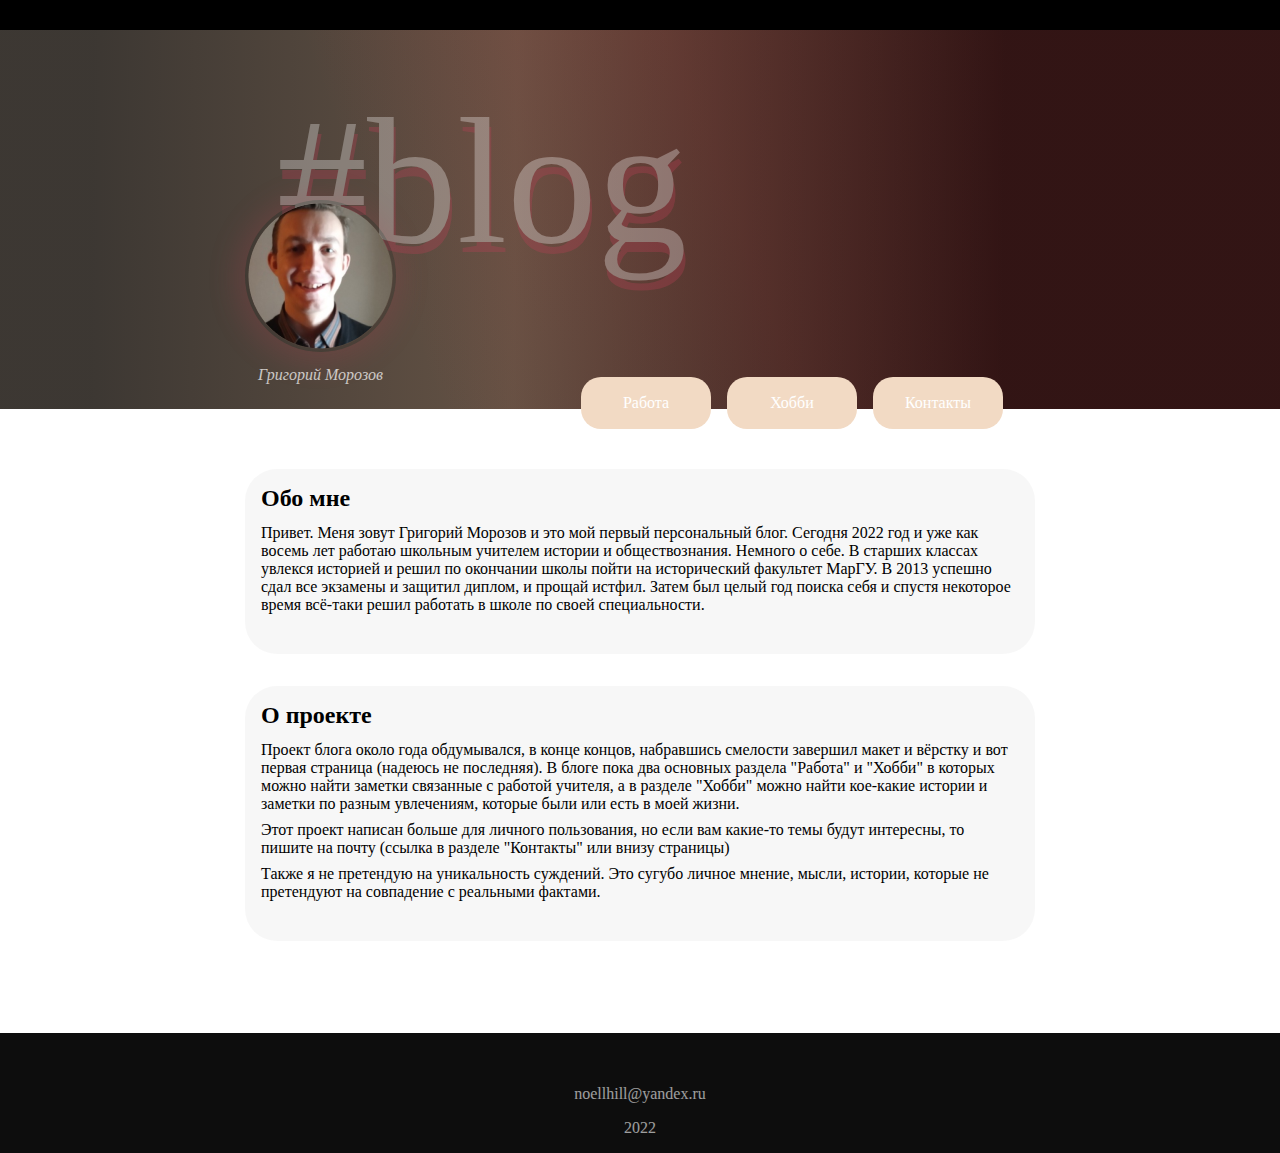
<file: blog v1/index.html>
<!DOCTYPE html>
<html lang="ru">
<head>
  <meta charset="UTF-8">
  <meta http-equiv="X-UA-Compatible" content="IE=edge">
  <meta name="viewport" content="width=device-width, initial-scale=1.0">
  <title>Blog GM</title>
  <link rel="stylesheet" href="styles/style.css">
</head>
<body>
  <header class="header">
    <div class="header__line"></div>
    <div class="container">
      <div class="header__inner">
          <div class="header__text">#blog</div>
          <figure class="header__img">
            <img src="img/1.png" alt="">
            <figcaption>Григорий Морозов</figcaption>
          </figure>
          <nav class="nav">
            <ul class="nav__list">
              <li class="nav__list-item"><a class="nav__link" href="#">Работа</a></li>
              <li class="nav__list-item"><a class="nav__link" href="#">Хобби</a></li>
              <li class="nav__list-item"><a class="nav__link" href="#">Контакты</a></li>
            </ul>
          </nav>
        
      </div>
    
    </div>    
  </header>

  <main class="main">
    <div class="container">
      <div class="main__inner">
            <article class="about__me">
              <h2 class="article__header">Обо мне</h2>
              <p class="article__paragraph">Привет. Меня зовут Григорий Морозов и это мой первый персональный блог. Сегодня 2022 год и уже как восемь лет работаю школьным учителем истории и обществознания. Немного о себе. В старших классах увлекся историей и решил по окончании школы пойти на исторический факультет МарГУ. В 2013 успешно сдал все экзамены и защитил диплом, и прощай истфил. Затем был целый год поиска себя и спустя некоторое время всё-таки решил работать в школе по своей специальности.</p>
              
            </article>
            
      </div>
        <div class="main__inner">
          <article class="about__me">
            <h2 class="article__header">О проекте</h2>
              <p class="article__paragraph">Проект блога около года обдумывался, в конце концов, набравшись смелости завершил макет и вёрстку и вот первая страница (надеюсь не последняя). В блоге пока два основных раздела "Работа" и "Хобби" в которых можно найти заметки связанные с работой учителя, а в разделе "Хобби" можно найти кое-какие истории и заметки по разным увлечениям, которые были или есть в моей жизни.</p>
              <p class="article__paragraph">Этот проект написан больше для личного пользования, но если вам какие-то темы будут интересны, то пишите на почту (ссылка в разделе "Контакты" или внизу страницы)</p>
              <p class="article__paragraph">Также я не претендую на уникальность суждений. Это сугубо личное мнение, мысли, истории, которые не претендуют на совпадение с реальными фактами.</p>
          </article>
        
        </div>            
    </div>
  </main>
  <footer class="footer">
    
    <div class="container">
      <div class="footer__inner">
        <a class="footer__link" href="malto:noellhill@yandex.ru">noellhill@yandex.ru</a>
        <div class="footer__date">2022</div>
        
      </div>
      
    </div>
  </footer>
</body>
</html>
</file>
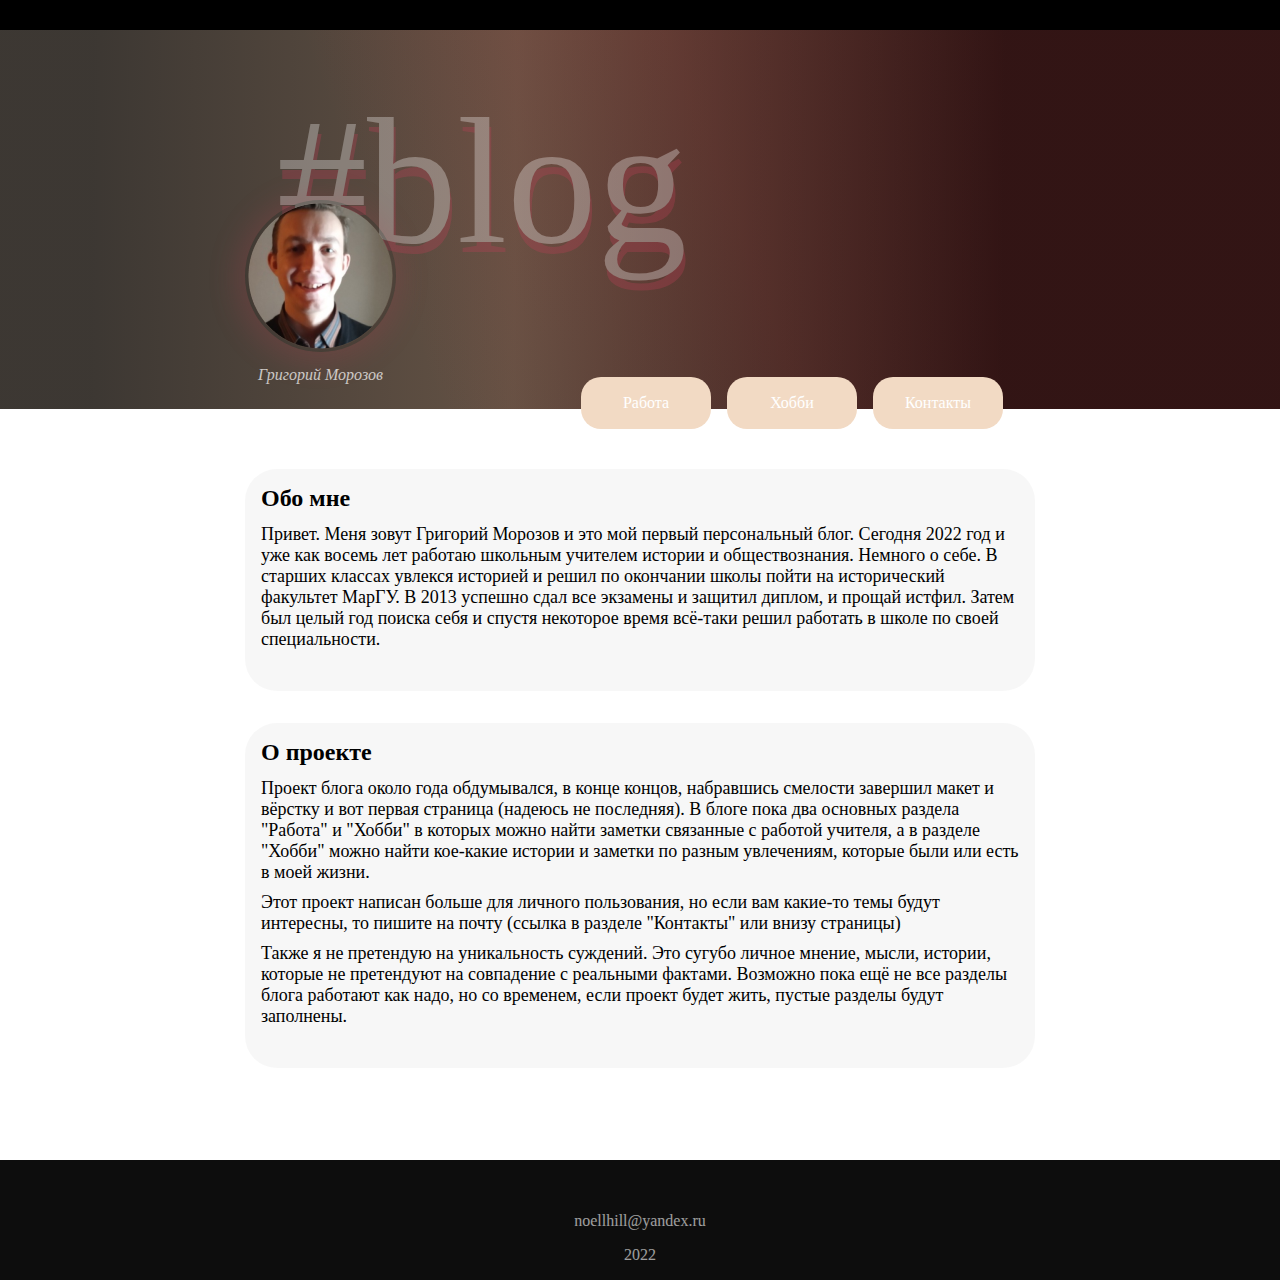
<file: blog/index.html>
<!DOCTYPE html>
<html lang="ru">
<head>
  <meta charset="UTF-8">
  <meta http-equiv="X-UA-Compatible" content="IE=edge">
  <meta name="viewport" content="width=device-width, initial-scale=1.0">
  <title>Blog GM</title>
  <link rel="stylesheet" href="styles/mainstyle.css">
</head>
<body>
  <header class="header">
    <div class="header__line"></div>
    <div class="container">
      <div class="header__inner">
          <div class="header__text">#blog</div>
          <figure class="header__img">
            <img src="img/1.png" alt="">
            <figcaption>Григорий Морозов</figcaption>
          </figure>
          <nav class="nav">
            <ul class="nav__list">
              <li class="nav__list-item"><a class="nav__link" href="work.html">Работа</a></li>
              <li class="nav__list-item"><a class="nav__link" href="#">Хобби</a></li>
              <li class="nav__list-item"><a class="nav__link" href="#">Контакты</a></li>
            </ul>
          </nav>
        
      </div>
    
    </div>    
  </header>

  <main class="main">
    <div class="container">
      <div class="main__inner">
            <article class="about__me">
              <h2 class="article__header">Обо мне</h2>
              <p class="article__paragraph">Привет. Меня зовут Григорий Морозов и это мой первый персональный блог. Сегодня 2022 год и уже как восемь лет работаю школьным учителем истории и обществознания. Немного о себе. В старших классах увлекся историей и решил по окончании школы пойти на исторический факультет МарГУ. В 2013 успешно сдал все экзамены и защитил диплом, и прощай истфил. Затем был целый год поиска себя и спустя некоторое время всё-таки решил работать в школе по своей специальности.</p>
              
            </article>
            
      </div>
        <div class="main__inner">
          <article class="about__me">
            <h2 class="article__header">О проекте</h2>
              <p class="article__paragraph">Проект блога около года обдумывался, в конце концов, набравшись смелости завершил макет и вёрстку и вот первая страница (надеюсь не последняя). В блоге пока два основных раздела "Работа" и "Хобби" в которых можно найти заметки связанные с работой учителя, а в разделе "Хобби" можно найти кое-какие истории и заметки по разным увлечениям, которые были или есть в моей жизни.</p>
              <p class="article__paragraph">Этот проект написан больше для личного пользования, но если вам какие-то темы будут интересны, то пишите на почту (ссылка в разделе "Контакты" или внизу страницы)</p>
              <p class="article__paragraph">Также я не претендую на уникальность суждений. Это сугубо личное мнение, мысли, истории, которые не претендуют на совпадение с реальными фактами. Возможно пока ещё не все разделы блога работают как надо, но со временем, если проект будет жить, пустые разделы будут заполнены.</p>
          </article>
        
        </div>            
    </div>
  </main>
  <footer class="footer">
    
    <div class="container">
      <div class="footer__inner">
        <a class="footer__link" href="malto:noellhill@yandex.ru">noellhill@yandex.ru</a>
        <div class="footer__date">2022</div>
        
      </div>
      
    </div>
  </footer>
</body>
</html>
</file>
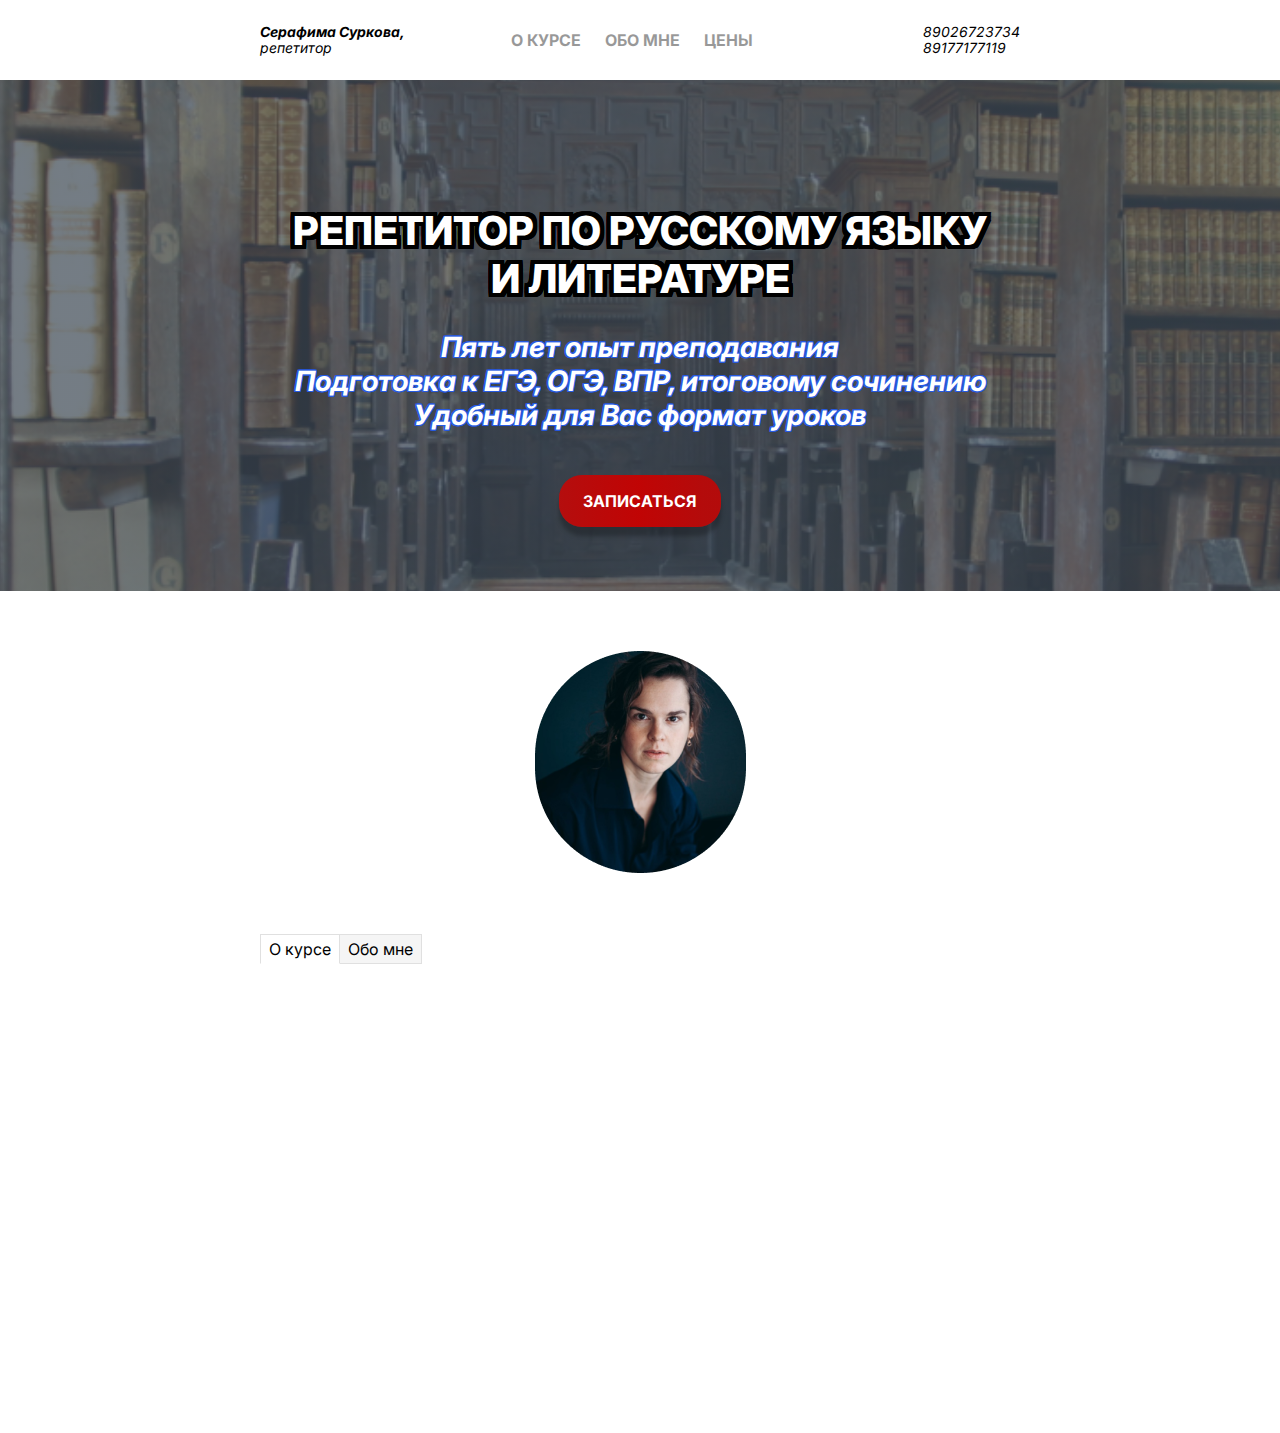
<file: landing/index.html>
<!DOCTYPE html>
<html lang="ru">
<head>
  <meta charset="UTF-8">
  <meta http-equiv="X-UA-Compatible" content="IE=edge">
  <meta name="viewport" content="width=device-width, initial-scale=1.0">
  <link rel="preconnect" href="https://fonts.googleapis.com">
  <link rel="preconnect" href="https://fonts.gstatic.com" crossorigin>
  <link href="https://fonts.googleapis.com/css2?family=Inter:wght@400;700;800&display=swap" rel="stylesheet">
  <link rel="stylesheet" href="normalize.css">
  <link rel="stylesheet" href="main.css">

  <title>Serafima Surkova</title>
</head>
  <body>  
    <nav class="nav">
      <div class="container">
        <div class="nav__inner">
          <div class="name__nav">
            <strong>Серафима Суркова,</strong>
            <p>репетитор</p>
          </div>
          <div class="menu">
            <a href="#" class="link__menu">О курсе</a>
            <a href="#" class="link__menu">Обо мне</a>
            <a href="#" class="link__menu">Цены</a>          
          </div>
          <div class="phone name__nav">
            <p><a href="tel:89026723734">89026723734</a></p>
            <p><a href="tel:89177177119">89177177119</a></p>
            
          </div>
        </div>
      </div>
    </nav>
    <div class="hero">
      
      <div class="container">
        <div class="hero__inner">
          <div class="hero__header">
            <h1>Репетитор по русскому языку и литературе</h1>
          </div>
          <div class="hero__subheader">
            <p class="hero__parag">Пять лет опыт преподавания</p>
            <p class="hero__parag">Подготовка к ЕГЭ, ОГЭ, ВПР, итоговому сочинению</p>
            <p class="hero__parag">Удобный для Вас формат уроков</p>
          </div>
          <div class="hero__button button">
            <a href="#" class="button-link">Записаться</a>
          </div>
        </div>        
      </div>
    </div>

    <main class="main">
      <div class="container">
        <div class="main__inner">
          <div class="main__box__photo">
            <img src="img/1.png" alt="Серафима Суркова фотография" class="main__photo">
          </div>
          <div class="tab__wrapper">
            <div class="tabs">
              <input type="radio" name="tab-btn" id="tab-btn-1" value="" checked>
              <label for="tab-btn-1">О курсе</label>
              <input type="radio" name="tab-btn" id="tab-btn-2" value="">
              <label for="tab-btn-2">Обо мне</label>
              <div id="content-1">
                <h3>О курсе</h3>
                <p>Экзамен по русскому языку (ЕГЭ) всегда учитывается при поступлении. Учитывая количество высокобальников, в подготовке
                  нужно стремиться к баллам выше среднего.</p>
                <p>Да, русский язык - не самый сложный предмет, но и к нему надо усердно готовиться, чтобы получить высокий балл. Всё
                  это- дело не одного месяца и даже не 3х-4х, если вы серьёзно намерены добиться хороших результатов.</p>
                <p>Мой курс по подготовке к экзаменационным работам выглядит примерно следующим образом: сперва мы изучаем структуру
                  экзаменационной работы и знакомимся с критериями оценивания, потом повторяем основы, без которых никуда (нормы
                  произношения, части слова, ...), затем переходим к более сложным темам (синтаксис, пунктуация, ...)</p>
                <p>Готовясь к ЕГЭ, с учениками мы разбиваем тестовые задания на тематические группы: орфографические нормы (9-15
                  задания), пунктуационный анализ (16-21 задания) и т.д. Так проще понять, что и где требуется от ученика </p>
                <p>Я регулярно провожу пробные экзамены с последующей работой над ошибками, что помогает ребятам видеть свой уровень
                  подготовки и понять, над чем ещё необходимо поработать</p>
                <p>Большое внимание уделяется 27 заданию (сочинение-рассуждение), являющемуся самым сложным и "дорогостоящим". Поэтапная
                  и последовательная подготовка, следование чёткой структуре сочинения-рассуждения помогает получить высокий балл за 27
                  задание.</p>
                <p>Вы можете выбрать вариант подготовки к экзамену: индивидуально или в группе, дистанционно или оффлайн. Каждый вариант
                  имеет свои преимущества, например, групповые занятия могут быть хорошим мотиватором, когда ученики словно соревнуются
                  в марафоне подготовки к экзамену. Если же вам по душе индивидуальные занятия, то они также предусмотрены, ну а, если
                  для вас удобнее учиться из дому, то дистанционные занятия к вашим услугам.</p>

              </div>
              <div id="content-2">
                <h3>Обо мне</h3>
                <strong>Привет! Я Серафима Суркова</strong>
                <p>В 2016 году получила степень бакалавра по специальности филология. в 2018 г- степень магистра филологии, два года
                  проработала в школе.</p>
                <p>C 2020 года успешно помогаю ученикам девятых и одиннадцатых классов готовиться к экзаменам по русскому языку и
                  литературе. Считаю, что подготовка к экзаену - это марафон, в котором ученик и учитель партнёры. Очень важно, чтобы
                  каждый понимал меру своей ответственности.</p>
                <p><strong>Со мной можно связаться по телефону/WhatsApp:</strong> 89026723734</i>
                  или <i>89177177119</i></p>
              </div>
            </div>
            
            
          </div>
          <!-- <div class="main__button button">
            <a href="#" class="button-link">Записаться</a>
          </div> -->
        </div>
      </div>     
    </main>
    <!-- <footer class="footer">
      <div class="footer__price">
        <div class="container">
          <div class="footer__price__inner">
            <div class="price">
              <div class="price__box">
                <div class="ball">450Р</div>
                <div class="price__box__descript">
                  <p>Индивидуальный</p>
                  <p>40 мин=450р</p>
                  <p>60 мин=500р</p>
                </div>
                <div class="button">
                  <a href="#" class="button-link">Выбрать</a>
                </div>
              </div>
              <div class="price__box">
                <div class="ball second">400Р</div>
                <div class="price__box__descript">
                  <p>Группа</p>
                  <p>40 мин=400р</p>
                  <p>60 мин=450р</p>
                </div>
                <div class="button">
                  <a href="#" class="button-link">Выбрать</a>
                </div>
              </div>

            </div>
          </div>
        </div>
      </div>
      <div class="container">
        <div class="footer__sign">
          <p>дизайн и вёрстка</p>
          <p>noellhill@yandex.ru</p>
        </div>
      </div>
     
    </footer> -->
    <style src="script/script.js"></style>
  </body>
</html>
</file>
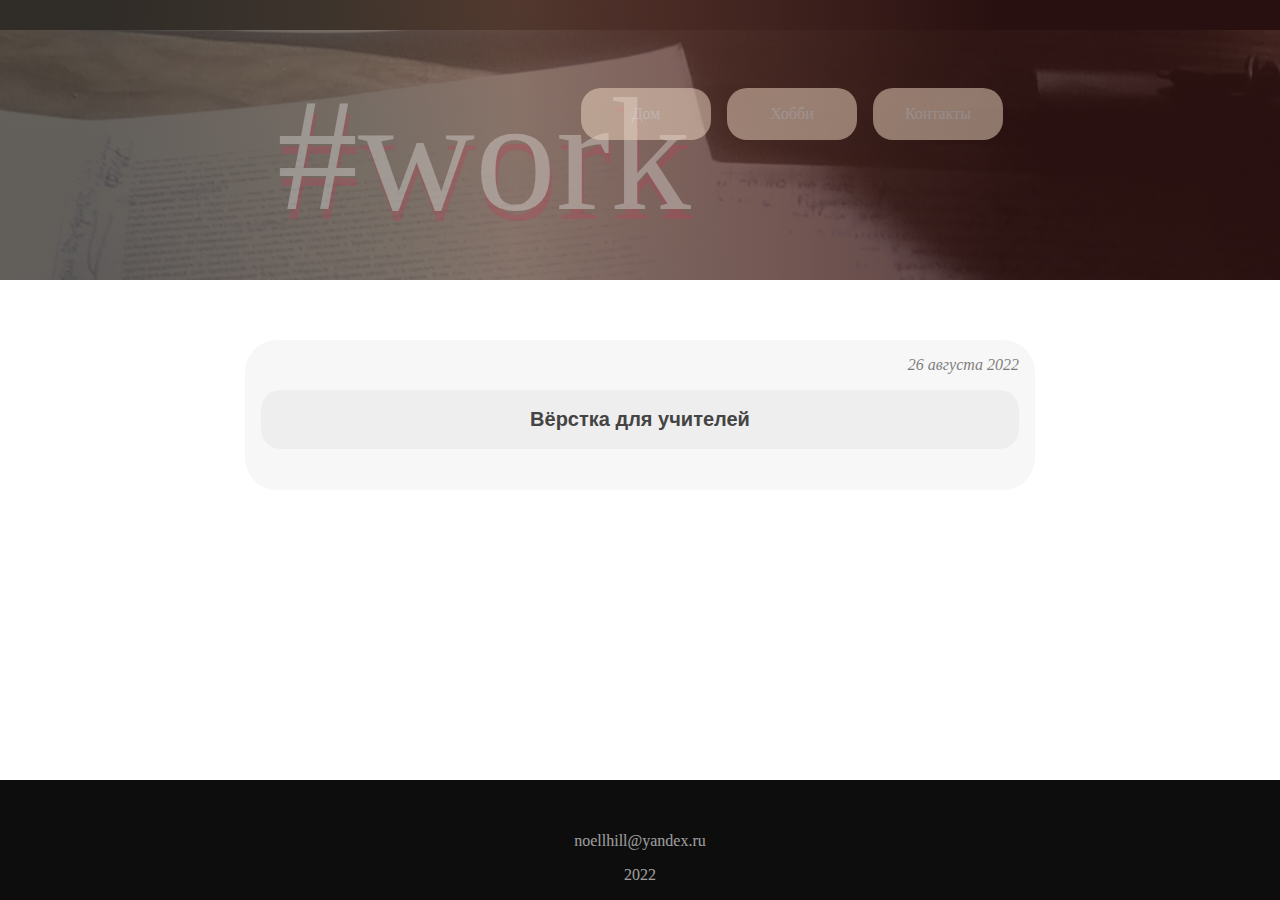
<file: blog/work.html>
<!DOCTYPE html>
<html lang="ru">
<head>
  <meta charset="UTF-8">
  <meta http-equiv="X-UA-Compatible" content="IE=edge">
  <meta name="viewport" content="width=device-width, initial-scale=1.0">
  <title>Work GM</title>
  <link rel="stylesheet" href="styles/work.css">
</head>

<body>
  <header class="header">
    <div class="header__line"></div>
    <div class="container">
      <div class="header__inner">
        <div class="header__text">#work</div>
        
        <nav class="nav">
          <ul class="nav__list">
            <li class="nav__list-item"><a class="nav__link" href="index.html">Дом</a></li>
            <li class="nav__list-item"><a class="nav__link" href="#">Хобби</a></li>
            <li class="nav__list-item"><a class="nav__link" href="#">Контакты</a></li>
          </ul>
        </nav>

      </div>

    </div>
  </header>

  <main class="main">
    <div class="container">
  
      <div class="main__inner">
        <time class="data" datetime="2022-08-26">26 августа 2022</time>
        <button class="accordion"><h2>Вёрстка для учителей</h2></button>
        <div class="panel">
          <p>В современно мире постоянно происходят изменения. Одно из требований к современному педагогу- умение работать с современными информационными технологиями. При аттестации требуется приложить некоторые усилия, чтобы набрать некоторое количество баллов. Например, необходимы публикации, свой сайт, хорошие показатели обучения детей за несколько лет и прочее. Обычно, когда речь идет о сайтах, то учителя делают страница на ресурсах типа nsportal.ru и прочее. В этом нет ничего плохого, это нормальная практика.</p>
          <p>Не так давно, с одним знакомым говорили не схожую тему. А что если сами педгоги будут создавать подобные ресурсы? </p>
          <p>Конечно, возникают некоторые вопросы. Например: кто возьмётся за эту работу? Действительно ли нужно это современному педагогу? И прочее. Когда речь идёт о работе учителя, одно из первых что вспоминается- большая загруженность. Хватит ли времени и сил? Сколько займёт по времени овладеть простыми навыками вёрстки?</p>
          <p>Действительно, на всё необходимо время. Конечно, в теме вёрстки я новый человек, однако, то что я понял, каким-то элементарным вещам овладеть реально за пару месяцев. Это, поверьте, не так уж и много, тем более осознание того, что ты занимаешься действительно увлекательным и полезным делом, служит таки неплохой причиной ещё глубже узнать эту область, поэтому время пройдёт быстро.</p><p>Что потребуется? Во-первых, понять, нужно это или нет вам (так как это самообучение, то единственный мотиватор, контролёр, ученик и учитель- это сам человек, а если чётко понимаешь, что это надо, то находятся силы и время). Во-вторых, вопреки расхожему мнению, можно обойтись без курсов, достаточно  погуглить что-то типа "html, css" и проработать например <a class="link__text" href="https://developer.mozilla.org/ru/docs/Learn/Getting_started_with_the_web/CSS_basics">mdm web docs от Mozilla</a>. В-третьих, на Youtube по запросу "вёрстка для начинающих" есть масса каналов и видео из которых вы можете выбрать то, что по душе, здесь уж каждый найдет что-то своё. Там же можно найти обзоры на литературу для вёрстки. В-четвёртых, в интернете есть так называемые "дорожные карты" по веб разработке, в английской транскрипции они пишутся как roadmap, которые могут дать некоторый план того, что в какой последовательности изучать, чтобы понимать веб-разработку.</p><p>Что может дать вёрстка (имхо)? Вёрстка может дать возможность оформить свой курс, своё портфолио, сайт, лучше понимать веб, а в перспективе, если хорошо овладеть технологиями веб разработки, то и неплохим источником дохода.</p><p>Теперь остаётся вопрос: стоит ли в рамках даже просто школы затевать курсы вёрстки, чтобы помочь овладеть технологией педагогам и возможно ученикам. Мне кажется стоит, возможно я ошибаюсь, но мне кажется что, овладение вёрсткой сейчас такая же необходимость как учится ездить на велосипеде или составлять презентации в power point, хотя, ведь, если у нас, например, есть машина или телевизор мы же не всегда разбираемся как они работают.</p>
        </div>
      </div>
     
    
    </div>
  </main>
  <footer class="footer">

    <div class="container">
      <div class="footer__inner">
        <a class="footer__link" href="malto:noellhill@yandex.ru">noellhill@yandex.ru</a>
        <div class="footer__date">2022</div>

      </div>

    </div>
  </footer>
  <script src="script/work.js"></script>
</body>

</html>
</file>
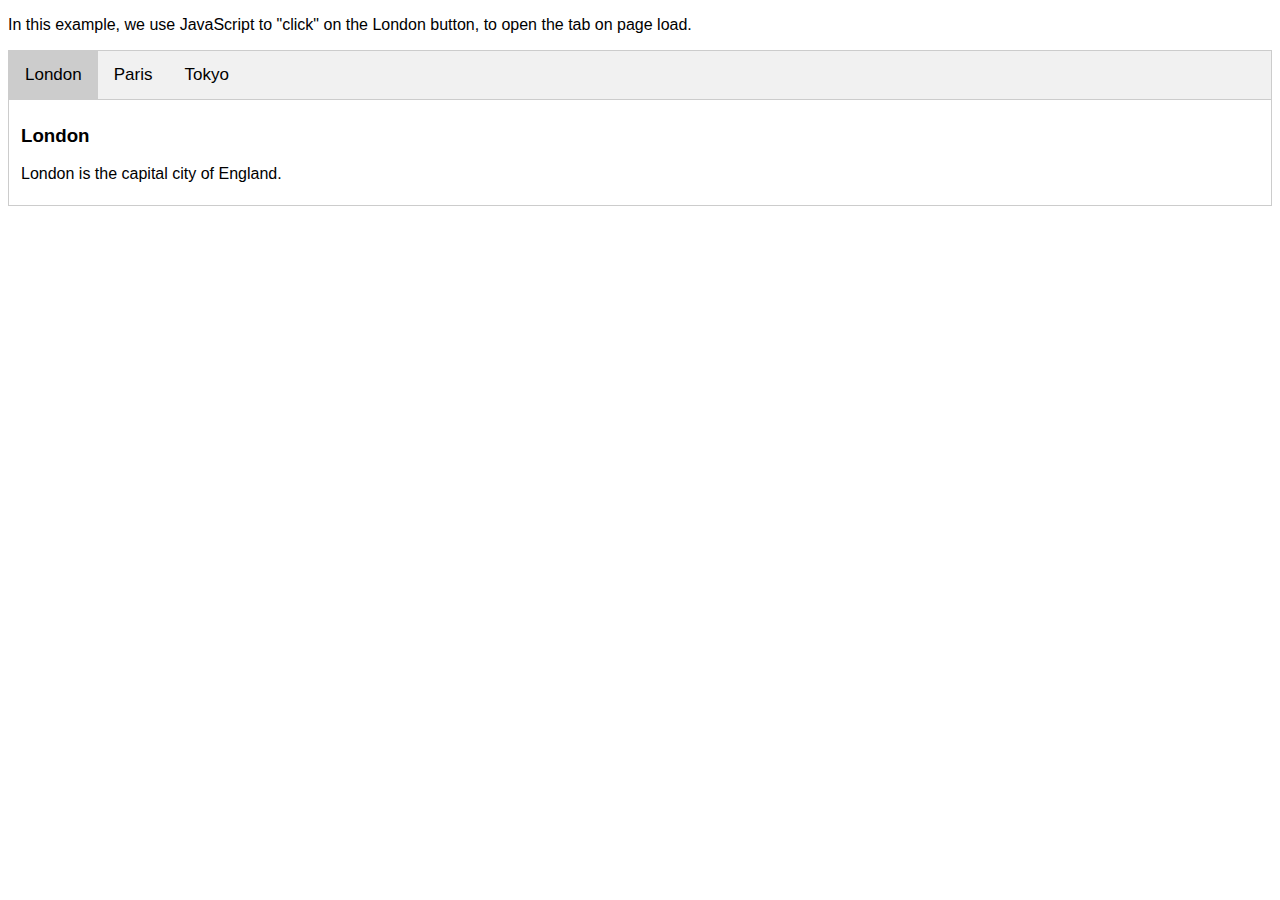
<file: landing/test.html>
<!DOCTYPE html>
<html>

<head>
  <meta name="viewport" content="width=device-width, initial-scale=1">
  <style>
    body {
      font-family: Arial;
    }

    /* Style the tab */
    .tab {
      overflow: hidden;
      border: 1px solid #ccc;
      background-color: #f1f1f1;
    }

    /* Style the buttons inside the tab */
    .tab button {
      background-color: inherit;
      float: left;
      border: none;
      outline: none;
      cursor: pointer;
      padding: 14px 16px;
      transition: 0.3s;
      font-size: 17px;
    }

    /* Change background color of buttons on hover */
    .tab button:hover {
      background-color: #ddd;
    }

    /* Create an active/current tablink class */
    .tab button.active {
      background-color: #ccc;
    }

    /* Style the tab content */
    .tabcontent {
      display: none;
      padding: 6px 12px;
      border: 1px solid #ccc;
      border-top: none;
    }
  </style>
</head>

<body>

  <p>In this example, we use JavaScript to "click" on the London button, to open the tab on page load.</p>

  <div class="tab">
    <button class="tablinks" onclick="openCity(event, 'London')" id="defaultOpen">London</button>
    <button class="tablinks" onclick="openCity(event, 'Paris')">Paris</button>
    <button class="tablinks" onclick="openCity(event, 'Tokyo')">Tokyo</button>
  </div>

  <div id="London" class="tabcontent">
    <h3>London</h3>
    <p>London is the capital city of England.</p>
  </div>

  <div id="Paris" class="tabcontent">
    <h3>Paris</h3>
    <p>Paris is the capital of France.</p>
  </div>

  <div id="Tokyo" class="tabcontent">
    <h3>Tokyo</h3>
    <p>Tokyo is the capital of Japan.</p>
  </div>

  <script>
function openCity(evt, cityName) {
    var i, tabcontent, tablinks;
    tabcontent = document.getElementsByClassName("tabcontent");
    for (i = 0; i < tabcontent.length; i++) {
        tabcontent[i].style.display = "none";
    }
    tablinks = document.getElementsByClassName("tablinks");
    for (i = 0; i < tablinks.length; i++) {
        tablinks[i].className = tablinks[i].className.replace(" active", "");
    }
    document.getElementById(cityName).style.display = "block";
    evt.currentTarget.className += " active";
}

// Get the element with id="defaultOpen" and click on it
document.getElementById("defaultOpen").click();
  </script>

</body>

</html>
</file>
<file: blog v1/styles/style.css>
*{
  margin: 0;
  padding: 0;
  box-sizing: border-box;
}

a{
  text-decoration: none;
  color: inherit;
}
li{
  list-style: none;
}
html, body{
  height: 100%;
}

/* прижатие футера */
body{
  display: flex;
  flex-direction: column;
  /* overflow: auto; */
}


/* шапка */

.header{
  width: 100%;
  background: linear-gradient(249.64deg, rgba(199, 50, 50, 0.2) 43.72%, rgba(33, 211, 190, 0) 69.28%), linear-gradient(90.6deg, rgba(60, 55, 50, 0.99) 7.38%, rgba(98, 74, 52, 0.7) 40.29%, #0D0D0D 78.35%), rgba(85, 82, 89, 0.88);
}
.container{
  max-width: 810px;
  margin: 0 auto;
  padding: 0 10px;
}

.header__line{
  width: 100%;
  height: 30px;
  background-color: #000;
}
.header__inner{
  display: flex;
  color: white;
  justify-content: space-between;
  align-items: flex-end;
  position: relative;
}
.header__text {
  position: absolute;
  top: 3rem;
  left: 2rem;
  font-size: 20vh;
  opacity: .3;
  text-shadow: #BF3F57 2px 10px;
  

}
.header__img{
  position: relative;
  z-index: 10;
  margin: 170px 0 25px;
  text-align: center;
  
}
.header__img img{
 
  border: 3px solid rgba(33, 31, 32, 0.21);
  border-radius: 100%;
  box-shadow: -2px 3px 28px 8px rgba(191, 63, 87, 0.2);
}

figcaption{
  font-style: italic;
  opacity: .7;
  margin-top: 10px;
}



/* навигация */

.nav{
  position: absolute;
  z-index: 10;
  margin-right: 2rem;
  right: 0;
  bottom: -20px;
}
.nav__list{
  display: flex;
  justify-content: space-between;
  align-items: flex-end;
}

.nav__list-item+.nav__list-item {
  margin-left: 1rem;
}

.nav__link {
  width: 130px;
  height: 52px;
  display: flex;
  justify-content: center;
  align-items: center;
  background: #F2DAC4;
  border-radius: 20px;
  transition: all .3s ease;
}

.nav__link:hover {
  height: 130px;
  background: #BF3F57;
  border-radius: 100%;
  transform: translateY(30px);
}




/* основная часть */
.main{
  flex: 1 0 auto;
  margin: 60px 0;
}

.main__inner{
  background: rgba(217, 217, 217, 0.22);
  display: flex;
  flex-direction: column;
  min-height: 150px;
  padding: 1rem 1rem 2rem 1rem;
  border-radius: 2rem;
  margin-bottom: 2rem;

  
}
.article__header{
  margin-bottom: 0.5em;
}
.article__paragraph{
  margin-bottom: .5em;
}



/* подвал */

.footer{
  width: 100%;
  min-height: 120px;
  background: #0D0D0D;
  
  display: flex;
  align-items: flex-end;
  flex: 0 0 auto;
}

.footer__inner{
  display: flex;
  flex-direction: column;  
  align-items: center;
  color: white;  
  opacity: .6;

}

.footer__date{
  margin: 1rem 0;
}




@media (max-width:650px){

  .nav{
    position: static;
    margin-right: 0;
    margin-bottom: 1rem;

  }
  .nav__list {
      display: flex;
      flex-direction: column;
      justify-content: center;
      align-items: center;
      
    
    }
  
  
  .nav__list-item+.nav__list-item {
      margin-top: 1rem;
      margin-left: 0;
    }
}

@media (max-width: 425px){
  .header__text {
      position: absolute;
      top: 3rem;
      left: 2rem;
      font-size: 15vh;
      opacity: .3;
      text-shadow: #BF3F57 2px 10px;
  
  
    }
}
</file>
<file: blog/styles/mainstyle.css>
*{
  margin: 0;
  padding: 0;
  box-sizing: border-box;
}

a{
  text-decoration: none;
  color: inherit;
}
li{
  list-style: none;
}
html, body{
  height: 100%;
}

/* прижатие футера */
body{
  display: flex;
  flex-direction: column;
  /* overflow: auto; */
}


/* шапка */

.header{
  width: 100%;
  background: linear-gradient(249.64deg, rgba(199, 50, 50, 0.2) 43.72%, rgba(33, 211, 190, 0) 69.28%), linear-gradient(90.6deg, rgba(60, 55, 50, 0.99) 7.38%, rgba(98, 74, 52, 0.7) 40.29%, #0D0D0D 78.35%), rgba(85, 82, 89, 0.88);
}
.container{
  max-width: 810px;
  margin: 0 auto;
  padding: 0 10px;
}

.header__line{
  width: 100%;
  height: 30px;
  background-color: #000;
}
.header__inner{
  display: flex;
  color: white;
  justify-content: space-between;
  align-items: flex-end;
  position: relative;
}
.header__text {
  position: absolute;
  top: 3rem;
  left: 2rem;
  font-size: 20vh;
  opacity: .3;
  text-shadow: #BF3F57 2px 10px;
  

}
.header__img{
  position: relative;
  z-index: 10;
  margin: 170px 0 25px;
  text-align: center;
  
}
.header__img img{
 
  border: 3px solid rgba(33, 31, 32, 0.21);
  border-radius: 100%;
  box-shadow: -2px 3px 28px 8px rgba(191, 63, 87, 0.2);
}

figcaption{
  font-style: italic;
  opacity: .7;
  margin-top: 10px;
}



/* навигация */

.nav{
  position: absolute;
  z-index: 10;
  margin-right: 2rem;
  right: 0;
  bottom: -20px;
}
.nav__list{
  display: flex;
  justify-content: space-between;
  align-items: flex-end;
}

.nav__list-item+.nav__list-item {
  margin-left: 1rem;
}

.nav__link {
  width: 130px;
  height: 52px;
  display: flex;
  justify-content: center;
  align-items: center;
  background: #F2DAC4;
  border-radius: 20px;
  transition: all .3s ease;
}

.nav__link:hover {
  height: 130px;
  background: #BF3F57;
  border-radius: 100%;
  transform: translateY(30px);
}




/* основная часть */
.main{
  flex: 1 0 auto;
  margin: 60px 0;
}

.main__inner{
  background: rgba(217, 217, 217, 0.22);
  display: flex;
  flex-direction: column;
  min-height: 150px;
  padding: 1rem 1rem 2rem 1rem;
  border-radius: 2rem;
  margin-bottom: 2rem;

  
}
.article__header{
  margin-bottom: 0.5em;
}
.article__paragraph{
  margin-bottom: .5em;
  font-size: 18px;
}



/* подвал */

.footer{
  width: 100%;
  min-height: 120px;
  background: #0D0D0D;
  
  display: flex;
  align-items: flex-end;
  flex: 0 0 auto;
}

.footer__inner{
  display: flex;
  flex-direction: column;  
  align-items: center;
  color: white;  
  opacity: .6;

}

.footer__date{
  margin: 1rem 0;
}




@media (max-width:650px){

  .nav{
    position: static;
    margin-right: 0;
    margin-bottom: 1rem;

  }
  .nav__list {
      display: flex;
      flex-direction: column;
      justify-content: center;
      align-items: center;
      
    
    }
  
  
  .nav__list-item+.nav__list-item {
      margin-top: 1rem;
      margin-left: 0;
    }
}

@media (max-width: 425px){
  .header__text {
      position: absolute;
      top: 3rem;
      left: 2rem;
      font-size: 15vh;
      opacity: .3;
      text-shadow: #BF3F57 2px 10px;
  
  
    }
}
</file>
<file: landing/main.css>
*,
*::before,
*::after{
  margin: 0;
  padding: 0;
  box-sizing: border-box;
}
html, body{
  height: 100%;
}
body{
  font-family: 'Inter', sans-serif;
  
  margin: 0 auto;
}
.container{
  max-width: 760px;
  margin: 0 auto;
}
a{
  text-decoration: none;
  color: inherit;
  
}
.button-link{
  text-transform: uppercase;
}



/* навигация */
.nav{ 
  width: 100%;
  background-color: white;  
  margin: 0 auto;
  padding: 1.5rem 0;
  text-transform: uppercase;
  
  
}
.nav__inner{
  width: 100%;  
  display: flex;
  justify-content: space-between;

  
}
.name__nav{
  text-transform: initial;
  font-size: 14px;
  font-style: italic;
}
.menu{
  font-weight: 700;
  display: flex;
  justify-content: space-between;
  align-items: center;
  letter-spacing: 30%;
  margin-left: -8.5%;

}
.link__menu+.link__menu{
  margin-left: 1.5rem;
}
.link__menu{
 
  opacity: .4;
  transition: all .5s ease;
}
.link__menu:hover{
  opacity: 1;
}
.hero{
  background-image: url("img/2.png");
  height: auto;

  
    /* Create the parallax scrolling effect */
  background-attachment: fixed;
  background-position: 35%;
  background-repeat: no-repeat;
  background-size: cover;
  position: relative;
}
.hero::after{
  content: '';
  display: block;
  position: absolute;
  top: 0;
  left: 0;
  width: 100%;
  height: 100%;
  background: linear-gradient(0deg, rgba(60, 76, 89, 0.7), rgba(60, 76, 89, 0.7)), rgba(191, 89, 52, 0.1);


}
.hero__inner{
  display: flex;
  flex-direction: column;
  justify-content: center;
  align-items: center;
  text-align: center;
  padding: 100px 1rem 80px 1rem;
  position: relative;
  z-index: 11;

}
h1{
  font-family: 'Inter';
  font-style: normal;
  font-weight: 800;
  font-size: 40px;
  line-height: 48px;
  text-align: center;
  text-transform: uppercase;
  
  color: #FFFFFF;
  text-shadow:
      -0 -4px 0 #000000,
      0 -4px 0 #000000,
      -0 4px 0 #000000,
      0 4px 0 #000000,
      -4px -0 0 #000000,
      4px -0 0 #000000,
      -4px 0 0 #000000,
      4px 0 0 #000000,
      -1px -4px 0 #000000,
      1px -4px 0 #000000,
      -1px 4px 0 #000000,
      1px 4px 0 #000000,
      -4px -1px 0 #000000,
      4px -1px 0 #000000,
      -4px 1px 0 #000000,
      4px 1px 0 #000000,
      -2px -4px 0 #000000,
      2px -4px 0 #000000,
      -2px 4px 0 #000000,
      2px 4px 0 #000000,
      -4px -2px 0 #000000,
      4px -2px 0 #000000,
      -4px 2px 0 #000000,
      4px 2px 0 #000000,
      -3px -4px 0 #000000,
      3px -4px 0 #000000,
      -3px 4px 0 #000000,
      3px 4px 0 #000000,
      -4px -3px 0 #000000,
      4px -3px 0 #000000,
      -4px 3px 0 #000000,
      4px 3px 0 #000000,
      -4px -4px 0 #000000,
      4px -4px 0 #000000,
      -4px 4px 0 #000000,
      4px 4px 0 #000000,
      -4px -4px 0 #000000,
      4px -4px 0 #000000,
      -4px 4px 0 #000000,
      4px 4px 0 #000000;

  
}
.hero__parag{
  font-family: 'Inter';
  font-style: italic;
  font-weight: 700;
  font-size: 28px;
  line-height: 34px;
  text-align: center;
  
  color: #FFFFFF;
  text-shadow:
      -0 -1px 0 #265AE1,
      0 -1px 0 #265AE1,
      -0 1px 0 #265AE1,
      0 1px 0 #265AE1,
      -1px -0 0 #265AE1,
      1px -0 0 #265AE1,
      -1px 0 0 #265AE1,
      1px 0 0 #265AE1,
      -1px -1px 0 #265AE1,
      1px -1px 0 #265AE1,
      -1px 1px 0 #265AE1,
      1px 1px 0 #265AE1,
      -1px -1px 0 #265AE1,
      1px -1px 0 #265AE1,
      -1px 1px 0 #265AE1,
      1px 1px 0 #265AE1;

}
.button{
  
  margin: 60px 0 0 0;
}
.button-link{
  padding: 1rem 1.5rem;
  background: linear-gradient(89.78deg, rgba(64, 59, 59, 0.2) -1.44%, rgba(18, 17, 17, 0.088) 48.94%, rgba(62, 44, 44, 0.2) 89.43%), #D10303;
  box-shadow: 0px 9px 4px rgba(0, 0, 0, 0.25);
  border-radius: 23px;
  font-family: 'Inter';
  font-style: normal;
  font-weight: 700;
  font-size: 16px;
  line-height: 19px;
    
  text-transform: uppercase;
    
  color: #FFFFFF;
  transition: all .4s ease;

}
.button-link:hover{
  color: #000000;
  background-color: #FFFFFF;
  
}


.main{
  margin-top: 60px;
  width: 100%;
}

.main__box__photo{
  display: flex;
  justify-content: center;
  margin: 60px 0;

}

.tabs{
  font-size: 0;
}
.tabs>input[type="radio"]{
  display: none;
}
tabs>div{
  display: none;
  border: 1px solid #e0e0e0;
  padding: 10px 15px;
  font-size: 16px;
}
#tab-btn-1:checked~#content-1,
#tab-btn-2:checked~#content-2{
  display: block;
  color: #000000;
}
.tabs>label {
  display: inline-block;
  text-align: center;
  vertical-align: middle;
  user-select: none;
  background-color: #f5f5f5;
  border: 1px solid #e0e0e0;
  padding: 2px 8px;
  font-size: 16px;
  line-height: 1.5;
  transition: color 0.15s ease-in-out, background-color 0.15s ease-in-out;
  cursor: pointer;
  position: relative;
  top: 1px;
  
}

.tabs>label:not(:first-of-type) {
  border-left: none;
}

.tabs>input[type="radio"]:checked+label {
  background-color: #fff;
  border-bottom: 1px solid #fff;
}
.tab__wrapper{
  width: 100%;
  height: 500px;
}
</file>
<file: blog/styles/work.css>
* {
  margin: 0;
  padding: 0;
  box-sizing: border-box;
}

a {
  text-decoration: none;
  color: inherit;
}

li {
  list-style: none;
}

html,
body {
  height: 100%;
}

/* прижатие футера */
body {
  display: flex;
  flex-direction: column;
  /* overflow: auto; */
}

.container {
  max-width: 810px;
  margin: 0 auto;
  padding: 0 10px;
}
.header {
  width: 100%;
  height: 280px;
  background: url("../img/2.png") center no-repeat;
  position: relative;
  flex: 0 0 auto;
}
.header::after{
  content: '';
  display: block;
  position: absolute;
  width: 100%;
  height: 100%;
  top: 0;
  left: 0;
  background: linear-gradient(249.64deg, rgba(199, 50, 50, 0.2) 43.72%, rgba(33, 211, 190, 0) 69.28%), linear-gradient(90.6deg, rgba(60, 55, 50, 0.99) 7.38%, rgba(98, 74, 52, 0.7) 40.29%, #0D0D0D 78.35%), rgba(85, 82, 89, 0.88);
    mix-blend-mode: normal;
    opacity: 0.8;
}
.header__text {
  position: absolute;
  top: 2rem;
  left: 2rem;
  font-size: 18vh;
  opacity: .3;
  text-shadow: #BF3F57 2px 10px;
  z-index: 10;
  

}
.header__inner{
  display: flex;
  color: white;
  justify-content: space-between;
  align-items: flex-end;
  position: relative;
}
.header__line {
  width: 100%;
  height: 30px;
  background-color: #000;
}
.nav {
  position: absolute;
  z-index: 10;
  margin-right: 2rem;
  right: 0;
  bottom: -110px;
}

.nav__list {
  display: flex;
  justify-content: space-between;
  align-items: flex-end;
}

.nav__list-item+.nav__list-item {
  margin-left: 1rem;
}

.nav__link {
  width: 130px;
  height: 52px;
  display: flex;
  justify-content: center;
  align-items: center;
  background: #F2DAC4;
  border-radius: 20px;
  transition: all .3s ease;
  opacity: .5;
  
}

.nav__link:hover {
  height: 130px;
  background: #BF3F57;
  border-radius: 100%;
  opacity: 1;
  transform: translateY(30px);
}





.main {
  flex: 1 0 auto;
  margin: 60px 0;
}
.main__inner {
  background: rgba(217, 217, 217, 0.22);
  display: flex;
  flex-direction: column;
  min-height: 150px;
  padding: 1rem 1rem 2rem 1rem;
  border-radius: 2rem;
  margin-bottom: 2rem;


}


p{
  margin-bottom: .5rem;
  font-size: 1.2rem;
}
.link__text{
  color: #BF3F57
}
.link__text:hover {
  color: #84515a
}
.data{
  width: 100%;
  display: block;
  text-align: end;
  margin-bottom: 1rem;
  opacity: .5;
  font-style: italic;

}

/* Style the buttons that are used to open and close the accordion panel */
.accordion {
  background-color: #eee;
  color: #444;
  cursor: pointer;
  padding: 18px;
  width: 100%;
  text-align: center;
  border: none;
  border-radius: 20px;
  outline: none;
  transition: all 0.4s ease;
}

/* Add a background color to the button if it is clicked on (add the .active class with JS), and when you move the mouse over it (hover) */
.active,
.accordion:hover {
  background-color:#555259;
  color: white;

}

/* Style the accordion panel. Note: hidden by default */
.panel {
  padding: 1rem;
  background-color: white;
  display: none;
  overflow: hidden;
  margin: 1rem 0;
  border-radius: 20px;
}

/* подвал */

.footer {
  width: 100%;
  min-height: 120px;
  background: #0D0D0D;

  display: flex;
  align-items: flex-end;
  flex: 0 0 auto;
}

.footer__inner {
  display: flex;
  flex-direction: column;
  align-items: center;
  color: white;
  opacity: .6;

}

.footer__date {
  margin: 1rem 0;
}

@media (max-width:650px) {

  .nav {
    position: static;
    margin-right: 0;
    margin-bottom: 1rem;

  }

  .nav__list {
    display: flex;
    flex-direction: column;
    justify-content: center;
    align-items: center;


  }


  .nav__list-item+.nav__list-item {
    margin-top: 1rem;
    margin-left: 0;
  }
  .nav__link {
      width: 130px;
      height: 52px;
      display: flex;
      justify-content: center;
      align-items: center;
      background: #F2DAC4;
      border-radius: 20px;
      transition: all .3s ease;
      opacity: .5;
  
    }
  
  .nav__link:hover {
      height: 130px;
      background: #BF3F57;
      border-radius: 100%;
      opacity: 1;
      transform: translateY(5px);
    }
}

@media (max-width: 425px) {
  .header__text {
    position: absolute;
    top: 3rem;
    left: 2rem;
    font-size: 12vh;
    opacity: .3;
    text-shadow: #BF3F57 2px 10px;


  }
}
</file>
